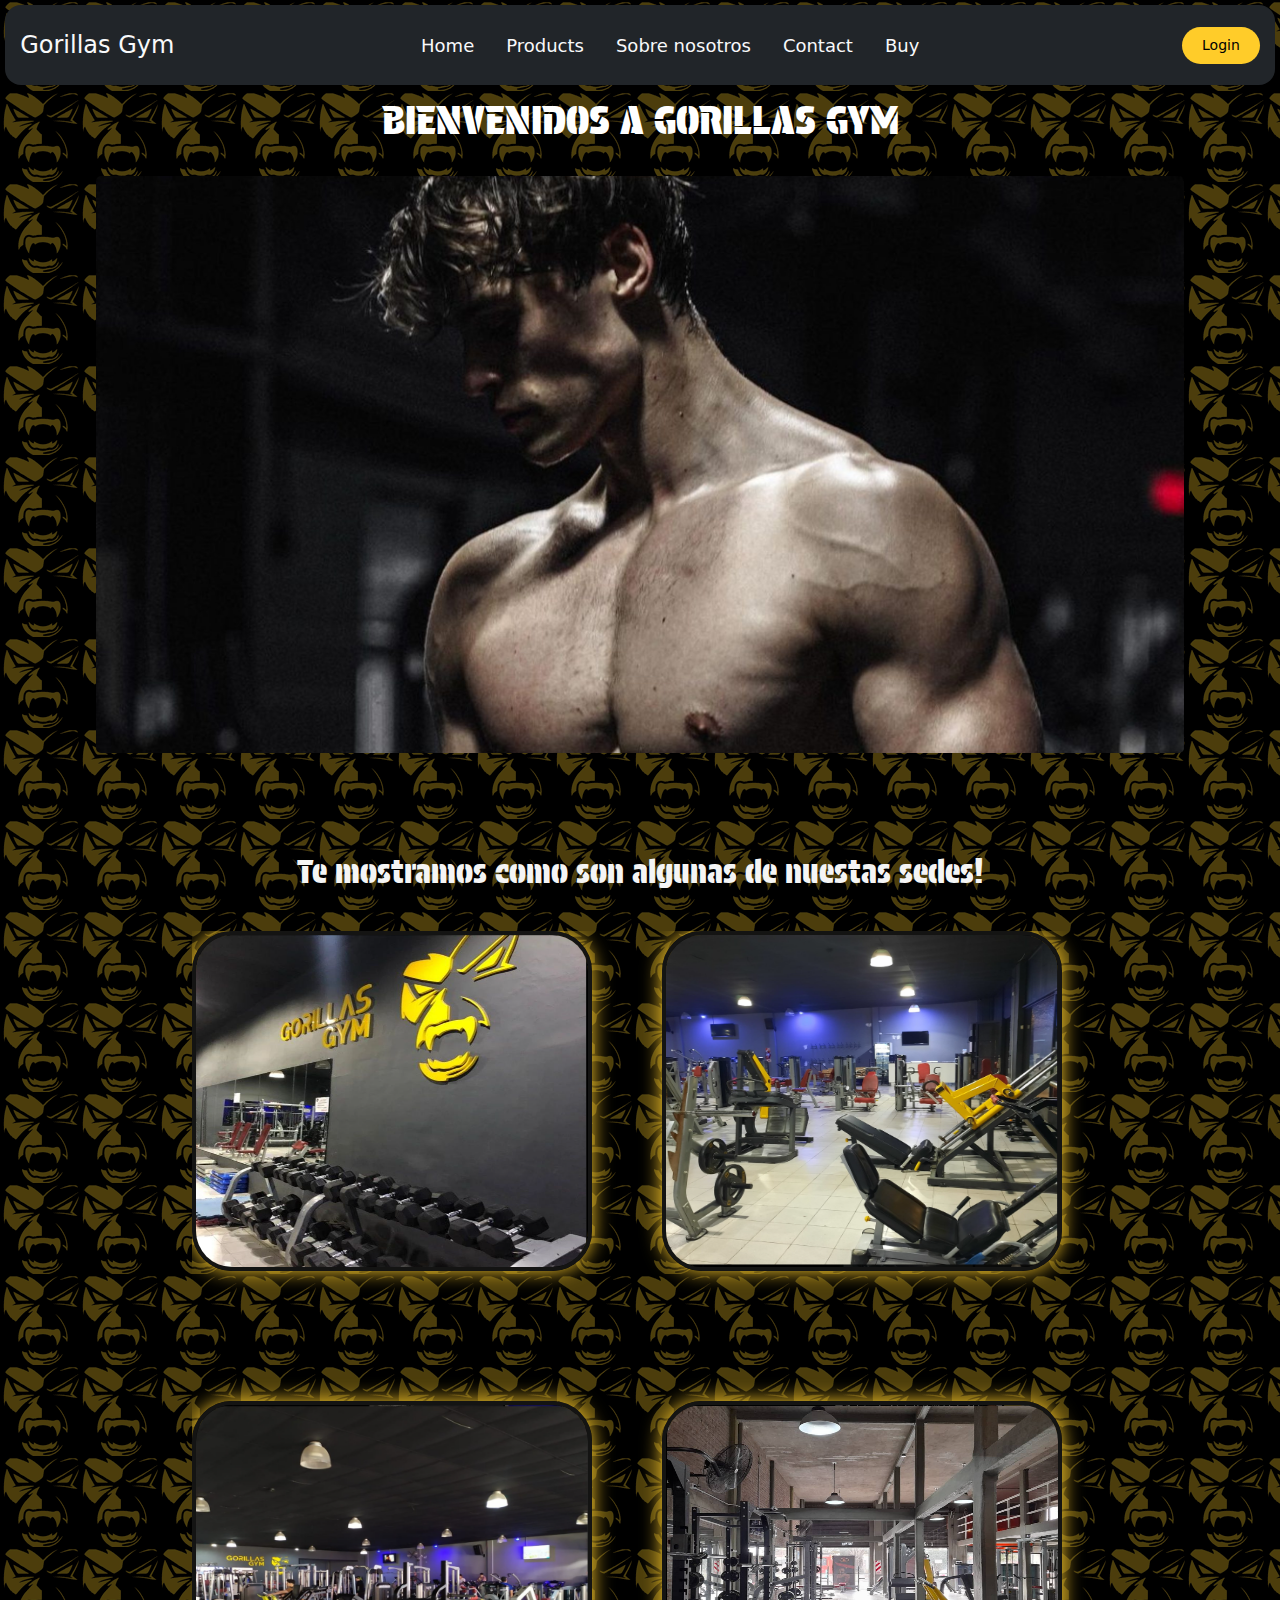
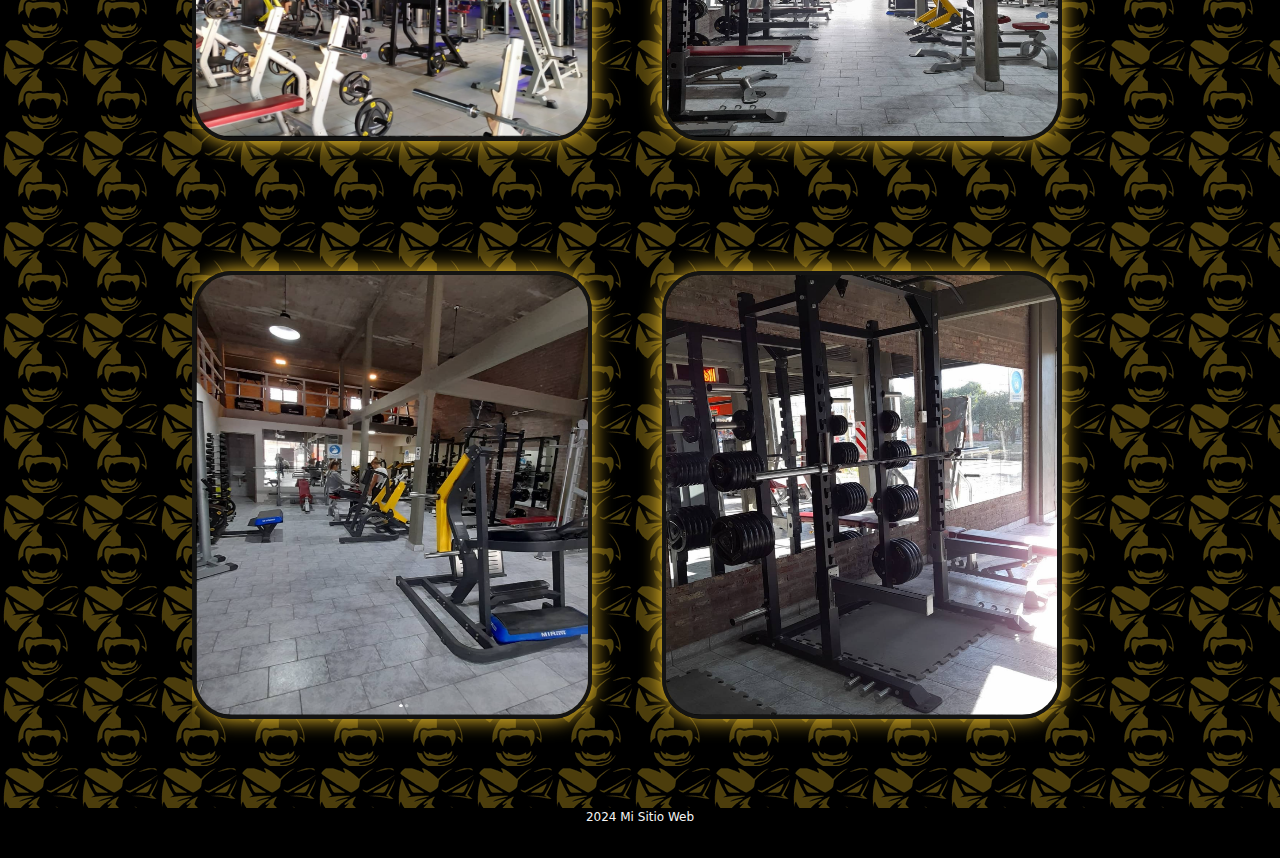
<file: index.html>
<!DOCTYPE html>
<html lang="es">

<head>
    <meta charset="UTF-8">
    <meta name="viewport" content="width=device-width, initial-scale=1.0">
    <!-- METAETIQUETAS -->
    <meta name="description"
        content="Descubre nuestro gimnasio con entrenamientos personalizados, clases grupales, y planes de nutrición. Logra tus objetivos de fitness con nosotros. ¡Inscríbete hoy!">
    <!-- KEYWORDS -->
    <meta name="keywords"
        content="gimnasio, fitness, entrenamiento personalizado, , clases grupales, musculación, nutrición, entrenamiento funcional, cardio, pesas, salud, bienestar, perder peso, ganar músculo, crossfit, pilates, spinning">

    <title>Gorillas Gym</title>

    <!-- Link de Boostrap CSS -->
    <link href="https://cdn.jsdelivr.net/npm/bootstrap@5.3.3/dist/css/bootstrap.min.css" rel="stylesheet"
        integrity="sha384-QWTKZyjpPEjISv5WaRU9OFeRpok6YctnYmDr5pNlyT2bRjXh0JMhjY6hW+ALEwIH" crossorigin="anonymous">
    <!-- LINK de fuentes -->
    <link rel="preconnect" href="https://fonts.googleapis.com">
    <link rel="preconnect" href="https://fonts.gstatic.com" crossorigin>
    <link href="https://fonts.googleapis.com/css2?family=Ultra&display=swap" rel="stylesheet">
    <link rel="preconnect" href="https://fonts.googleapis.com">
    <link rel="preconnect" href="https://fonts.gstatic.com" crossorigin>
    <link href="https://fonts.googleapis.com/css2?family=Protest+Guerrilla&display=swap" rel="stylesheet">
    <!-- Link de mi CSS -->
    <link rel="stylesheet" href="./css/styles.css">

</head>

<body>
    <header>

        <!-- NavBar -->
        <nav class="navbar navbar-expand-lg bg-dark  fixed-top">
            <div class="container-fluid">
                <a class="navbar-brand text-light me-auto " href="./index.html"> Gorillas Gym </a>


                <div class="offcanvas offcanvas-end text-bg-dark" tabindex="-1" id="offcanvasDarkNavbar"
                    aria-labelledby="offcanvasDarkNavbarLabel">
                    <div class="offcanvas-header">
                        <h5 class="offcanvas-title" id="offcanvasDarkNavbarLabel">Gorillas Gym</h5>
                        <button type="button" class="btn-close btn-close-white" data-bs-dismiss="offcanvas"
                            aria-label="Close"></button>
                    </div>
                    <div class="offcanvas-body">
                        <ul class="navbar-nav justify-content-center flex-grow-1 pe-3">
                            <li class="nav-item">
                                <a class="nav-link mx-lg-2 active text-light" aria-current="page" href="#">Home</a>
                            </li>
                            <li class="nav-item">
                                <a class="nav-link mx-lg-2 text-light" href="./pages/products.html">Products</a>
                            </li>
                            <li class="nav-item">
                                <a class="nav-link mx-lg-2 text-light" href="./pages/sn.html">Sobre nosotros</a>
                            </li>
                            <li class="nav-item">
                                <a class="nav-link mx-lg-2 text-light" href="./pages/contact.html">Contact</a>
                            </li>
                            <li class="nav-item">
                                <a class="nav-link mx-lg-2 text-light" href="./pages/buy.html">Buy</a>
                            </li>
                        </ul>


                    </div>
                </div>
                <a href="#" class="login-button">Login</a>
                <button class="navbar-toggler" type="button" data-bs-toggle="offcanvas"
                    data-bs-target="#offcanvasDarkNavbar" aria-controls="offcanvasDarkNavbar"
                    aria-label="Toggle navigation">
                    <span class="navbar-toggler-icon"></span>
                </button>
            </div>
        </nav>
    </header>

    <main>




        <div class="main-content">

            <H1 class="titulo-main">BIENVENIDOS A GORILLAS GYM</H1>

            <div class="wraper">
                <div class="imagen-principal">
                    <img src="./img/david-laid.jpg" alt="imagen principal con texto (convertite en lo que queres ser)">
                    <div class="contenido-img">
                        <h2>Convertite en lo que queres ser</h2>
                        <p>Gorillas gym</p>
                    </div>
                </div>

            </div>

            <h3 class="titulo-secundario">Te mostramos como son algunas de nuestas sedes!</h3>

            <div class="index-image">
                <img src="./img/Maquinas-1.png" alt="Imagen 1 de las sedes con nuestas maquinas">
                <img src="./img/Maquinas-2.png" alt="Imagen 2 de las sedes con nuestas maquinas">
                <img src="./img/Maquinas-3.png" alt="Imagen 3 de las sedes con nuestas maquinas">
                <img src="./img/Maquinas-4.png" alt="Imagen 4 de las sedes con nuestas maquinas">
                <img src="./img/Maquinas-5.png" alt="Imagen 5 de las sedes con nuestas maquinas">
                <img src="./img/Maquinas-6.png" alt="Imagen 6 de las sedes con nuestas maquinas">
            </div>



        </div>



        </div>
        </div>
        <footer class="footer">
            <p>2024 Mi Sitio Web</p>
        </footer>
    </main>




</body>
<!-- CDN de Boostrap -->
<script src="https://cdn.jsdelivr.net/npm/bootstrap@5.3.3/dist/js/bootstrap.bundle.min.js"
    integrity="sha384-YvpcrYf0tY3lHB60NNkmXc5s9fDVZLESaAA55NDzOxhy9GkcIdslK1eN7N6jIeHz"
    crossorigin="anonymous"></script>

</html>
</file>
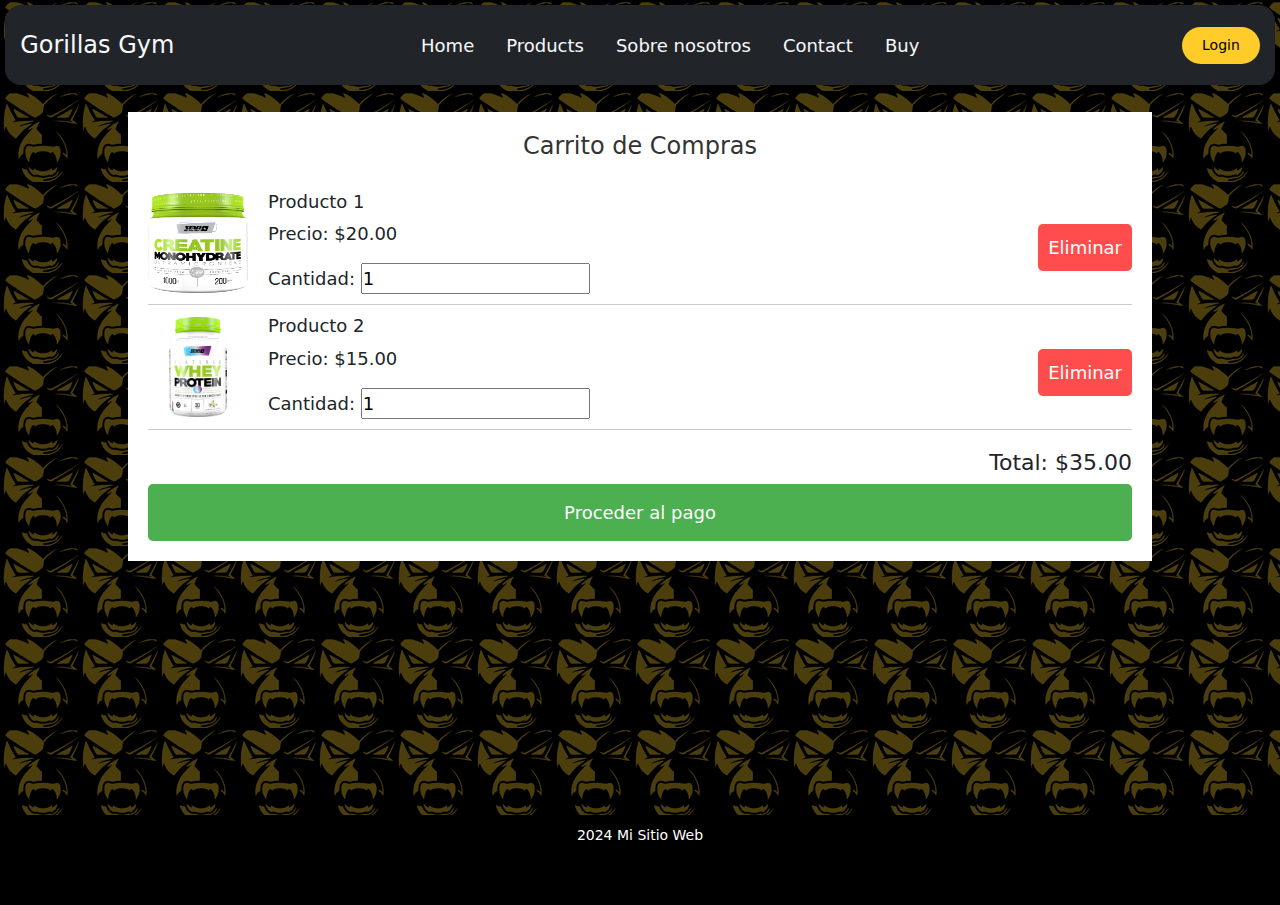
<file: pages/buy.html>
<!DOCTYPE html>
<html lang="es">

<head>
    <meta charset="UTF-8">
    <meta name="viewport" content="width=device-width, initial-scale=1.0">
    <title>Comprar-Gorillas</title>
    <meta name="description"
        content="Revisá y finalizá tu compra de suplementos y accesorios de entrenamiento en nuestro carrito de compras. ¡Envíos a todo el pais">

    <!-- Link de Boostrap CSS -->
    <link href="https://cdn.jsdelivr.net/npm/bootstrap@5.3.3/dist/css/bootstrap.min.css" rel="stylesheet"
        integrity="sha384-QWTKZyjpPEjISv5WaRU9OFeRpok6YctnYmDr5pNlyT2bRjXh0JMhjY6hW+ALEwIH" crossorigin="anonymous">
    <!-- Link de mi CSS -->
    <link rel="stylesheet" href="../css/styles.css">
</head>

<body>
    <header>

        <!-- NavBar -->
        <nav class="navbar navbar-expand-lg bg-dark  fixed-top">
            <div class="container-fluid">
                <a class="navbar-brand text-light me-auto " href="../index.html"> Gorillas Gym </a>

                <div class="offcanvas offcanvas-end text-bg-dark" tabindex="-1" id="offcanvasDarkNavbar"
                    aria-labelledby="offcanvasDarkNavbarLabel">
                    <div class="offcanvas-header">
                        <h5 class="offcanvas-title" id="offcanvasDarkNavbarLabel">Gorillas Gym</h5>
                        <button type="button" class="btn-close btn-close-white" data-bs-dismiss="offcanvas"
                            aria-label="Close"></button>
                    </div>
                    <div class="offcanvas-body">
                        <ul class="navbar-nav justify-content-center flex-grow-1 pe-3">
                            <li class="nav-item">
                                <a class="nav-link mx-lg-2 active text-light" aria-current="page"
                                    href="../index.html">Home</a>
                            </li>
                            <li class="nav-item">
                                <a class="nav-link mx-lg-2 text-light" href="./products.html">Products</a>
                            </li>
                            <li class="nav-item">
                                <a class="nav-link mx-lg-2 text-light" href="./sn.html">Sobre nosotros</a>
                            </li>
                            <li class="nav-item">
                                <a class="nav-link mx-lg-2 text-light" href="./contact.html">Contact</a>
                            </li>
                            <li class="nav-item">
                                <a class="nav-link mx-lg-2 text-light" href="./buy.html">Buy</a>
                            </li>
                        </ul>


                    </div>
                </div>
                <a href="#" class="login-button">Login</a>
                <button class="navbar-toggler" type="button" data-bs-toggle="offcanvas"
                    data-bs-target="#offcanvasDarkNavbar" aria-controls="offcanvasDarkNavbar"
                    aria-label="Toggle navigation">
                    <span class="navbar-toggler-icon"></span>
                </button>
            </div>
        </nav>
    </header>

    <main>

        <div class="cart-container">
            <h1>Carrito de Compras</h1>
            <div class="cart-items">
                <div class="cart-item">
                    <img src="../img/creatine.png" alt="Producto 1">
                    <div class="item-details">
                        <h2>Producto 1</h2>
                        <p>Precio: $20.00</p>
                        <label for="cantidad">Cantidad: </label>
                        <input type="number" id="cantidad1" value="1" min="1">
                    </div>
                    <button class="remove-btn">Eliminar</button>
                </div>
                <div class="cart-item">
                    <img src="../img/protein.png" alt="Producto 2">
                    <div class="item-details">
                        <h2>Producto 2</h2>
                        <p>Precio: $15.00</p>
                        <label for="cantidad">Cantidad: </label>
                        <input type="number" id="cantidad2" value="1" min="1">
                    </div>
                    <button class="remove-btn">Eliminar</button>
                </div>
            </div>

            <div class="cart-total">
                <h3>Total: $35.00</h3>
                <button class="checkout-btn">Proceder al pago</button>
            </div>
        </div>

    </main>
 
<!-- CDN de Boostrap -->
<script src="https://cdn.jsdelivr.net/npm/bootstrap@5.3.3/dist/js/bootstrap.bundle.min.js"
    integrity="sha384-YvpcrYf0tY3lHB60NNkmXc5s9fDVZLESaAA55NDzOxhy9GkcIdslK1eN7N6jIeHz"
    crossorigin="anonymous"></script>
    
   <footer class="footer-buy">
        <p>2024 Mi Sitio Web</p>
    </footer>
</body>


</html>
</file>
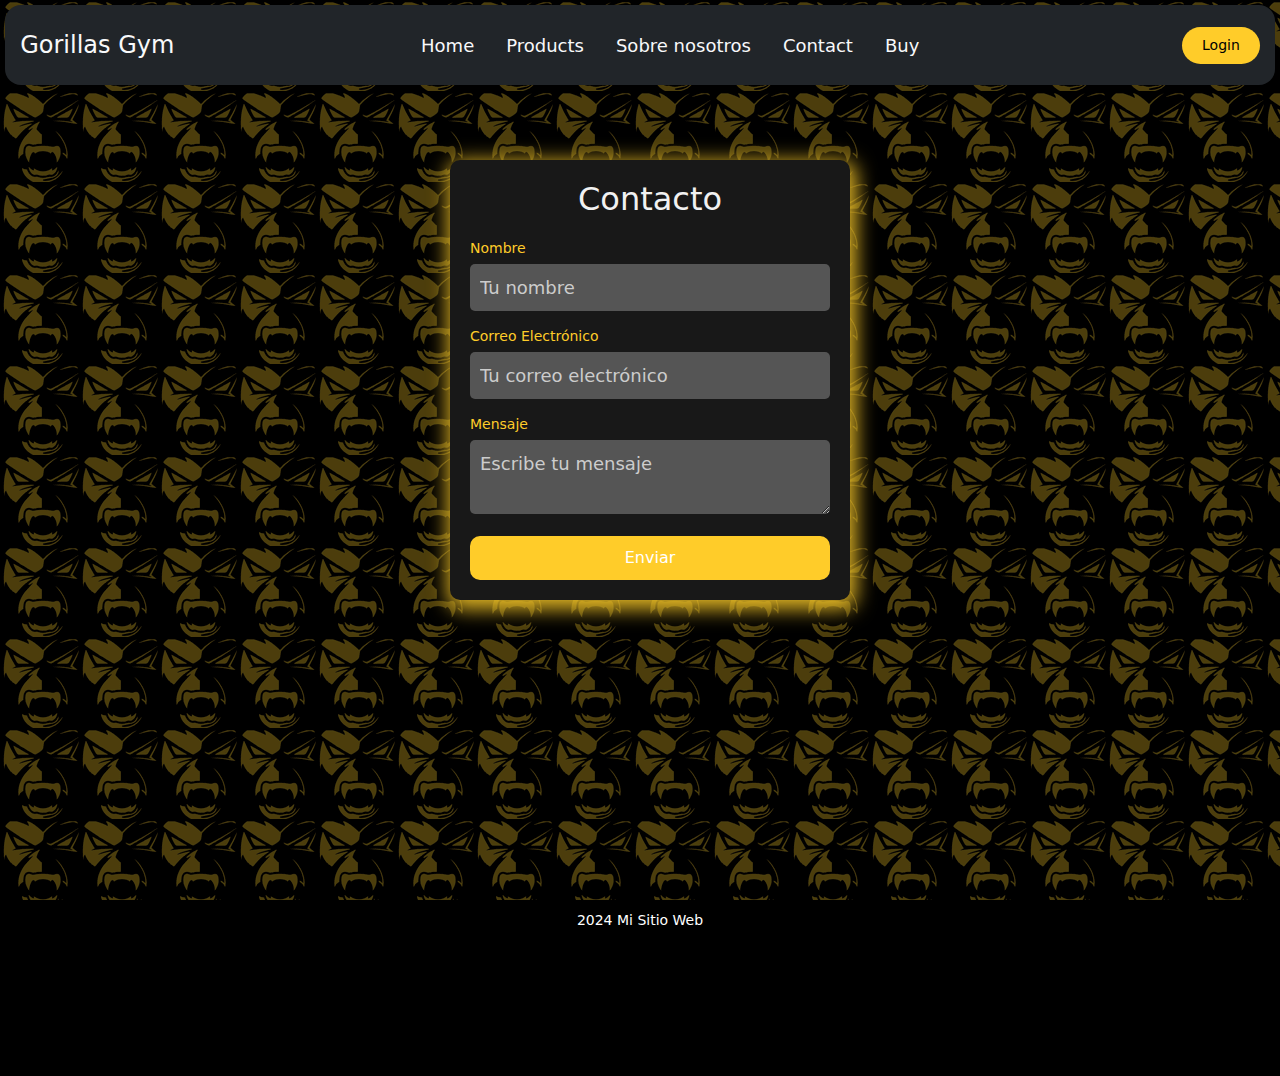
<file: pages/contact.html>
<!DOCTYPE html>
<html lang="es">

<head>
    <meta charset="UTF-8">
    <meta name="viewport" content="width=device-width, initial-scale=1.0">
    <meta name="description"
        content="Tenés alguna duda o consulta? Contactanos y te ayudamos a resolver todas tus inquietudes sobre productos y entrenamientos">
    <title>Contacto-Gorillas</title>
    <!-- Link de Boostrap CSS -->
    <link href="https://cdn.jsdelivr.net/npm/bootstrap@5.3.3/dist/css/bootstrap.min.css" rel="stylesheet"
        integrity="sha384-QWTKZyjpPEjISv5WaRU9OFeRpok6YctnYmDr5pNlyT2bRjXh0JMhjY6hW+ALEwIH" crossorigin="anonymous">
    <!-- Link de mi CSS -->
    <link rel="stylesheet" href="../css/styles.css">
</head>

<body>
    <header>




        <!-- NavBar -->
        <nav class="navbar navbar-expand-lg bg-dark  fixed-top">
            <div class="container-fluid">
                <a class="navbar-brand text-light me-auto " href="../index.html"> Gorillas Gym </a>

                <div class="offcanvas offcanvas-end text-bg-dark" tabindex="-1" id="offcanvasDarkNavbar"
                    aria-labelledby="offcanvasDarkNavbarLabel">
                    <div class="offcanvas-header">
                        <h5 class="offcanvas-title" id="offcanvasDarkNavbarLabel">Gorillas Gym</h5>
                        <button type="button" class="btn-close btn-close-white" data-bs-dismiss="offcanvas"
                            aria-label="Close"></button>
                    </div>
                    <div class="offcanvas-body">
                        <ul class="navbar-nav justify-content-center flex-grow-1 pe-3">
                            <li class="nav-item">
                                <a class="nav-link mx-lg-2 active text-light" aria-current="page"
                                    href="../index.html">Home</a>
                            </li>
                            <li class="nav-item">
                                <a class="nav-link mx-lg-2 text-light" href="./products.html">Products</a>
                            </li>
                            <li class="nav-item">
                                <a class="nav-link mx-lg-2 text-light" href="./sn.html">Sobre nosotros</a>
                            </li>
                            <li class="nav-item">
                                <a class="nav-link mx-lg-2 text-light" href="./contact.html">Contact</a>
                            </li>
                            <li class="nav-item">
                                <a class="nav-link mx-lg-2 text-light" href="./buy.html">Buy</a>
                            </li>
                        </ul>
                    </div>
                </div>
                <a href="#" class="login-button">Login</a>
                <button class="navbar-toggler" type="button" data-bs-toggle="offcanvas"
                    data-bs-target="#offcanvasDarkNavbar" aria-controls="offcanvasDarkNavbar"
                    aria-label="Toggle navigation">
                    <span class="navbar-toggler-icon"></span>
                </button>
            </div>
        </nav>
    </header>

    <main>

        <div class="contact-form">
            <h2>Contacto</h2>
            <form action="#" method="post">
                <label for="name">Nombre</label>
                <input type="text" id="name" name="name" placeholder="Tu nombre" required>

                <label for="email">Correo Electrónico</label>
                <input type="email" id="email" name="email" placeholder="Tu correo electrónico" required>

                <label for="message">Mensaje</label>
                <textarea id="message" name="message" placeholder="Escribe tu mensaje" required></textarea>

                <button type="submit">Enviar</button>
            </form>
        </div>


    </main>

    <footer class="footer-contact">
        <p>2024 Mi Sitio Web</p>
    </footer>

</body>
<!-- CDN de Boostrap -->
<script src="https://cdn.jsdelivr.net/npm/bootstrap@5.3.3/dist/js/bootstrap.bundle.min.js"
    integrity="sha384-YvpcrYf0tY3lHB60NNkmXc5s9fDVZLESaAA55NDzOxhy9GkcIdslK1eN7N6jIeHz"
    crossorigin="anonymous"></script>

</html>
</file>
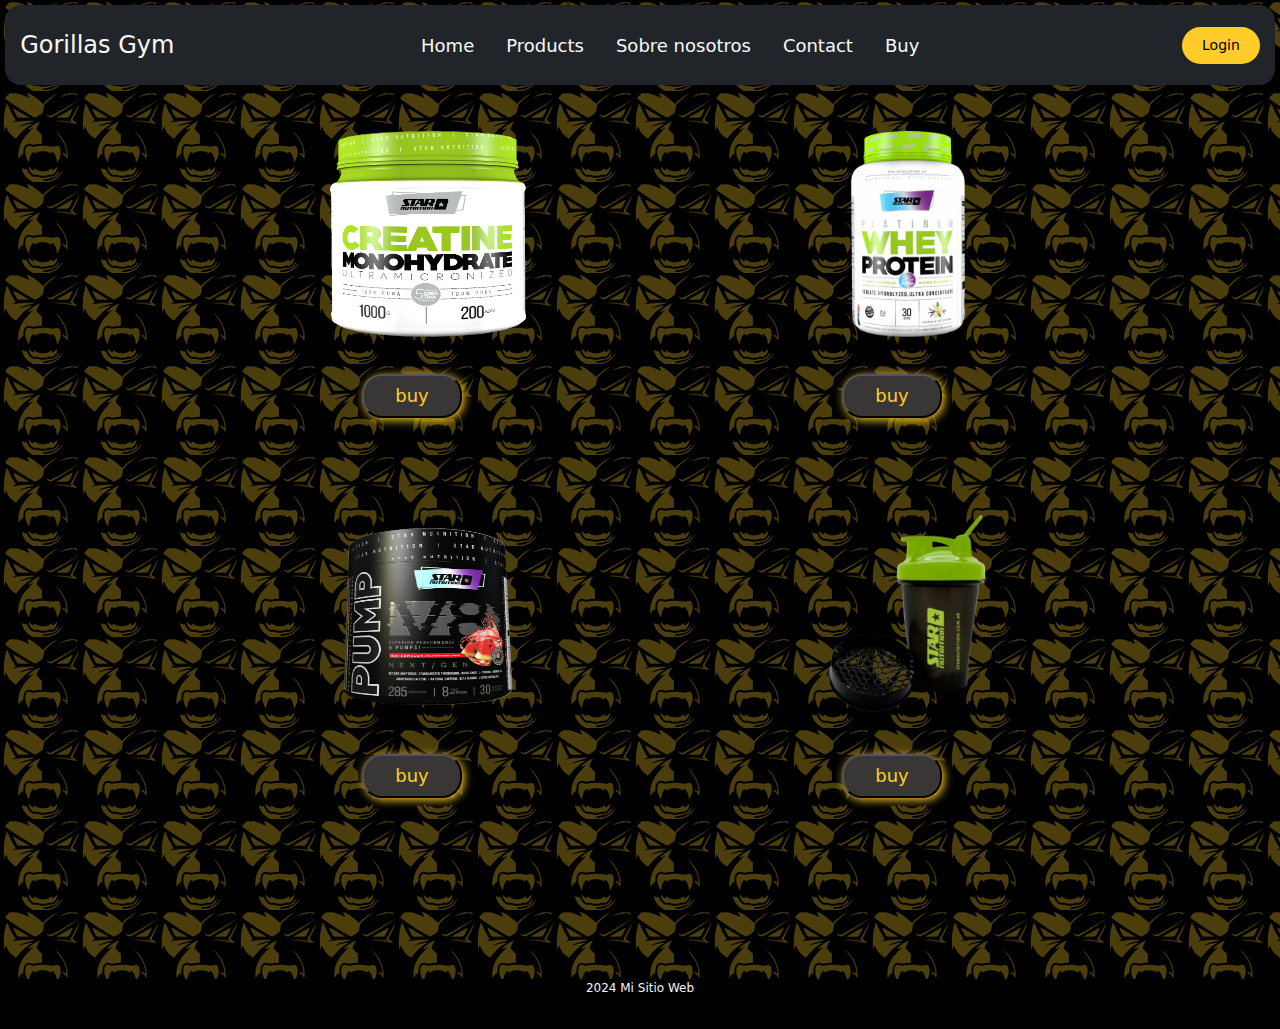
<file: pages/products.html>
<!DOCTYPE html>
<html lang="es">

<head>
    <meta charset="UTF-8">
    <meta name="viewport" content="width=device-width, initial-scale=1.0">
    <meta name="description"
        content="Descubrí nuestra línea de suplementos deportivos: creatina, proteínas, preentrenos y accesorios como shakers. Todo lo que necesitás para potenciar tus entrenamientos y mejorar tu rendimiento. Comprá desde Monte Grande o Ezeiza y recibí en Buenos Aires">
    <title>Productos-Gorillas</title>
    <!-- Link de Boostrap CSS -->
    <link href="https://cdn.jsdelivr.net/npm/bootstrap@5.3.3/dist/css/bootstrap.min.css" rel="stylesheet"
        integrity="sha384-QWTKZyjpPEjISv5WaRU9OFeRpok6YctnYmDr5pNlyT2bRjXh0JMhjY6hW+ALEwIH" crossorigin="anonymous">
    <!-- Link de mi CSS -->
    <link rel="stylesheet" href="../css/styles.css">
</head>

<body>
    <header>

        <!-- NavBar -->
        <nav class="navbar navbar-expand-lg bg-dark  fixed-top">
            <div class="container-fluid">
                <a class="navbar-brand text-light me-auto " href="../index.html"> Gorillas Gym </a>

                <div class="offcanvas offcanvas-end text-bg-dark" tabindex="-1" id="offcanvasDarkNavbar"
                    aria-labelledby="offcanvasDarkNavbarLabel">
                    <div class="offcanvas-header">
                        <h5 class="offcanvas-title" id="offcanvasDarkNavbarLabel">Gorillas Gym</h5>
                        <button type="button" class="btn-close btn-close-white" data-bs-dismiss="offcanvas"
                            aria-label="Close"></button>
                    </div>
                    <div class="offcanvas-body">
                        <ul class="navbar-nav justify-content-center flex-grow-1 pe-3">
                            <li class="nav-item">
                                <a class="nav-link mx-lg-2 active text-light" aria-current="page"
                                    href="../index.html">Home</a>
                            </li>
                            <li class="nav-item">
                                <a class="nav-link mx-lg-2 text-light" href="./products.html">Products</a>
                            </li>
                            <li class="nav-item">
                                <a class="nav-link mx-lg-2 text-light" href="./sn.html">Sobre nosotros</a>
                            </li>
                            <li class="nav-item">
                                <a class="nav-link mx-lg-2 text-light" href="./contact.html">Contact</a>
                            </li>
                            <li class="nav-item">
                                <a class="nav-link mx-lg-2 text-light" href="./buy.html">Buy</a>
                            </li>
                        </ul>

                    </div>
                </div>
                <a href="#" class="login-button">Login</a>
                <button class="navbar-toggler" type="button" data-bs-toggle="offcanvas"
                    data-bs-target="#offcanvasDarkNavbar" aria-controls="offcanvasDarkNavbar"
                    aria-label="Toggle navigation">
                    <span class="navbar-toggler-icon"></span>
                </button>
            </div>
        </nav>
    </header>

    <main>



        <section class="Products" id="Products">

            <h1 class="heading"> Ultimos <span>productos</span></h1>

            <div class="box-container">

                <div class="box">
                    <div><img class="creatine" src="../img/creatine.png" alt="imagen creatina">
                        <section> <button>buy</button> </section>
                    </div>
                    <div> <img class="protein" src="../img/protein.png" alt="imagen proteina">
                        <section> <button>buy</button> </section>
                    </div>
                    <div> <img class="pre-work" src="../img/pre-work.png" alt="imagen preentreno">
                        <section> <button>buy</button> </section>
                    </div>
                    <div> <img class="shaker" src="../img/shaker.png" alt="imagen shaker">
                        <section> <button>buy</button> </section>
                    </div>


                </div>



            </div>


        </section>

        <footer class="footer">
            <p> 2024 Mi Sitio Web</p>
        </footer>


    </main>



    <!-- CDN de Boostrap -->
    <script src="https://cdn.jsdelivr.net/npm/bootstrap@5.3.3/dist/js/bootstrap.bundle.min.js"
        integrity="sha384-YvpcrYf0tY3lHB60NNkmXc5s9fDVZLESaAA55NDzOxhy9GkcIdslK1eN7N6jIeHz"
        crossorigin="anonymous"></script>
</body>


</html>
</file>
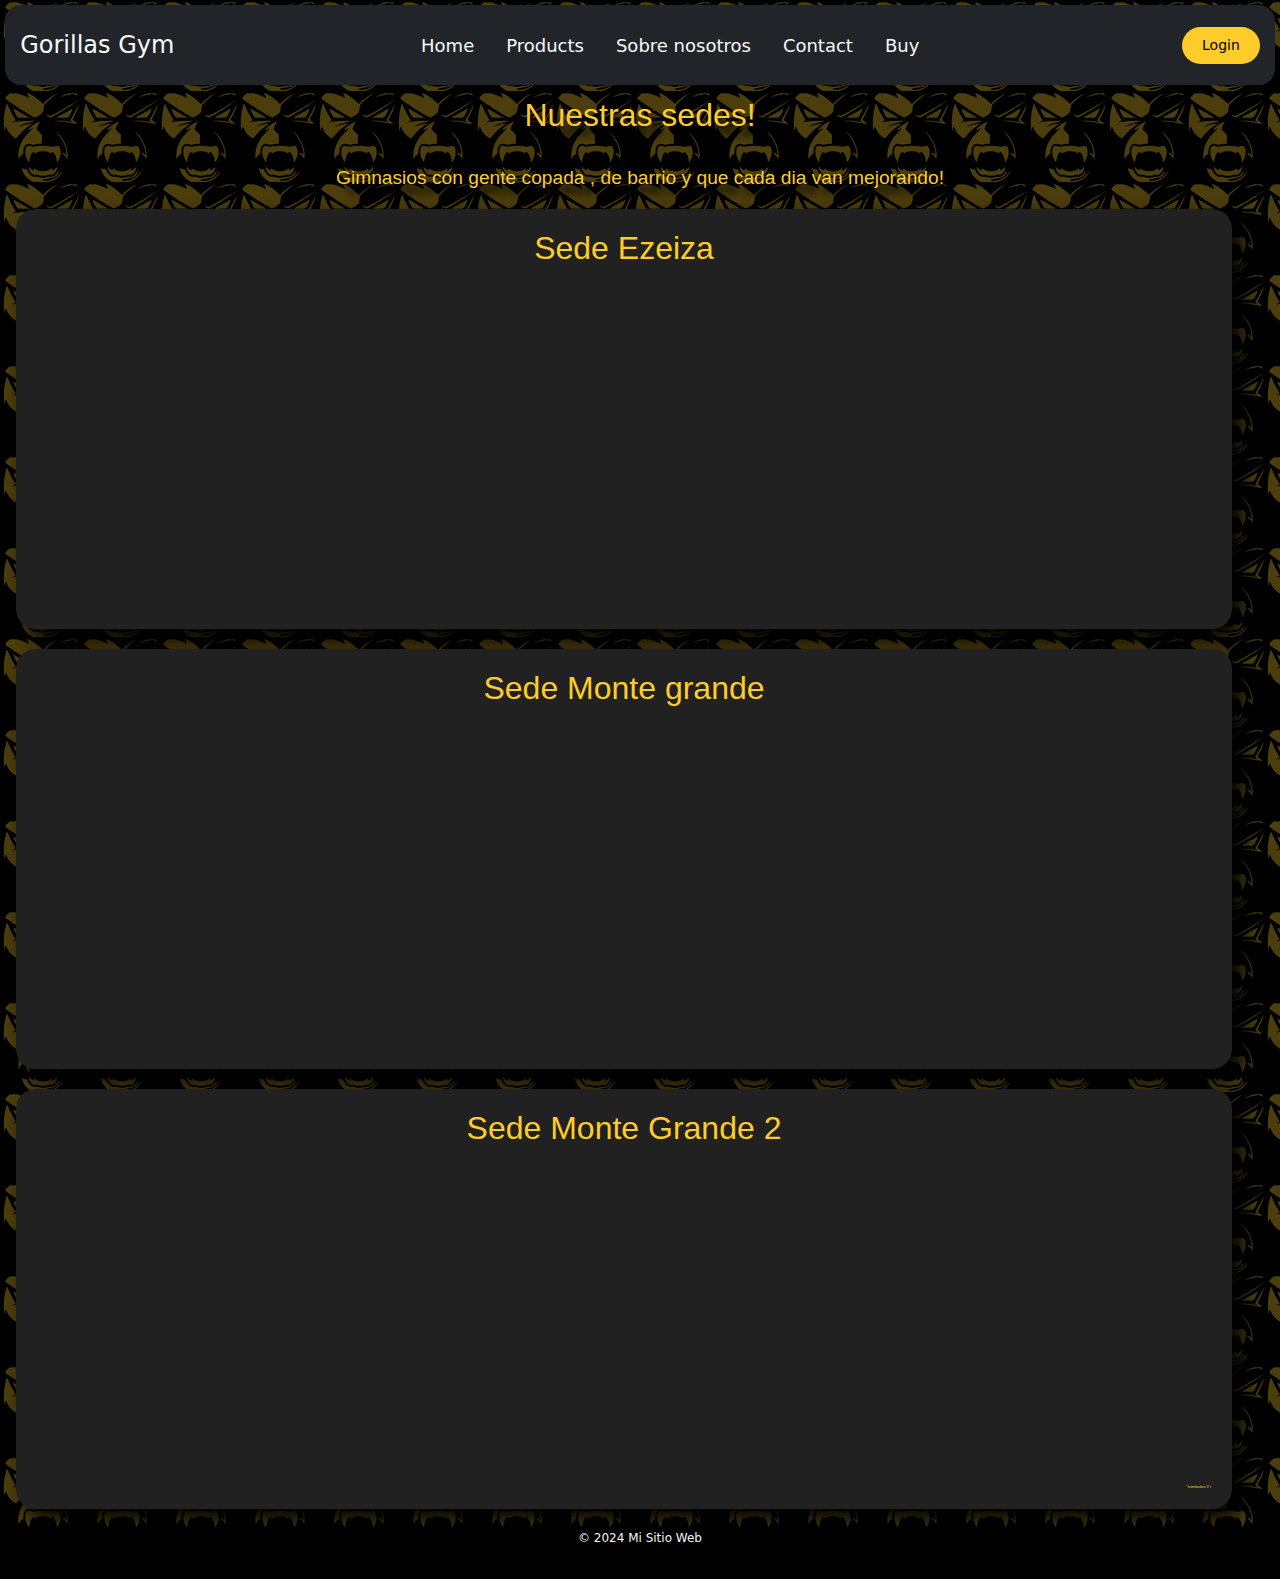
<file: pages/sn.html>
<!DOCTYPE html>
<html lang="es">

<head>
    <meta charset="UTF-8">
    <meta name="viewport" content="width=device-width, initial-scale=1.0">
    <meta name="description"
        content="Nos encontramos en Monte Grande y Ezeiza, Buenos Aires. Tu destino para entrenar, cuidar tu cuerpo y comprar los mejores suplementos deportivos">
    <title>Sobre Nosotros -Gorillas</title>

    <!-- Link de Boostrap CSS -->
    <link href="https://cdn.jsdelivr.net/npm/bootstrap@5.3.3/dist/css/bootstrap.min.css" rel="stylesheet"
        integrity="sha384-QWTKZyjpPEjISv5WaRU9OFeRpok6YctnYmDr5pNlyT2bRjXh0JMhjY6hW+ALEwIH" crossorigin="anonymous">
    <!-- Link de mi CSS -->
    <link rel="stylesheet" href="../css/styles.css">
</head>

<body>
    <header>




        <!-- NavBar -->
        <nav class="navbar navbar-expand-lg bg-dark  fixed-top">
            <div class="container-fluid">
                <a class="navbar-brand text-light me-auto " href="../index.html"> Gorillas Gym </a>

                <div class="offcanvas offcanvas-end text-bg-dark" tabindex="-1" id="offcanvasDarkNavbar"
                    aria-labelledby="offcanvasDarkNavbarLabel">
                    <div class="offcanvas-header">
                        <h5 class="offcanvas-title" id="offcanvasDarkNavbarLabel">Gorillas Gym</h5>
                        <button type="button" class="btn-close btn-close-white" data-bs-dismiss="offcanvas"
                            aria-label="Close"></button>
                    </div>
                    <div class="offcanvas-body">
                        <ul class="navbar-nav justify-content-center flex-grow-1 pe-3">
                            <li class="nav-item">
                                <a class="nav-link mx-lg-2 active text-light" aria-current="page"
                                    href="../index.html">Home</a>
                            </li>
                            <li class="nav-item">
                                <a class="nav-link mx-lg-2 text-light" href="./products.html">Products</a>
                            </li>
                            <li class="nav-item">
                                <a class="nav-link mx-lg-2 text-light" href="./sn.html">Sobre nosotros</a>
                            </li>
                            <li class="nav-item">
                                <a class="nav-link mx-lg-2 text-light" href="./contact.html">Contact</a>
                            </li>
                            <li class="nav-item">
                                <a class="nav-link mx-lg-2 text-light" href="./buy.html">Buy</a>
                            </li>
                        </ul>


                    </div>
                </div>
                <a href="#" class="login-button">Login</a>
                <button class="navbar-toggler" type="button" data-bs-toggle="offcanvas"
                    data-bs-target="#offcanvasDarkNavbar" aria-controls="offcanvasDarkNavbar"
                    aria-label="Toggle navigation">
                    <span class="navbar-toggler-icon"></span>
                </button>
            </div>
        </nav>
    </header>

    <main>

        <h1 class="encontrar">
            Nuestras sedes!
        </h1>
        <h3 class="encontrar-2">
            Gimnasios con gente copada , de barrio y que cada dia van mejorando!
        </h3>
        <div class="caja-sn">

        </div>

        <div class="Au">

            <h2>
                Sede Ezeiza
            </h2>

            <iframe class="mapa"
                src="https://www.google.com/maps/embed?pb=!1m18!1m12!1m3!1d3274.0219546587755!2d-58.52589628821336!3d-34.85567567073588!2m3!1f0!2f0!3f0!3m2!1i1024!2i768!4f13.1!3m3!1m2!1s0x95bcd0cce4ef38b1%3A0x2867c17ecdf41295!2sDiego%20Laure%20150%2C%20B1804%20Ezeiza%2C%20Provincia%20de%20Buenos%20Aires!5e0!3m2!1ses!2sar!4v1728336536165!5m2!1ses!2sar"
                width="600" height="450" style="border:0;" allowfullscreen="" loading="lazy"
                referrerpolicy="no-referrer-when-downgrade"></iframe>

        </div>
        <div class="Au">
            <h2>
                Sede Monte grande
            </h2>
            <iframe class="mapa"
                src="https://www.google.com/maps/embed?pb=!1m18!1m12!1m3!1d204.71880415624526!2d-58.464268043974236!3d-34.81849737974671!2m3!1f0!2f0!3f0!3m2!1i1024!2i768!4f13.1!3m3!1m2!1s0x95bcd1603a264829%3A0x369a0acf3f70d7d9!2sBlvd.%20Buenos%20Aires%2019%2C%20B1842CDA%20Monte%20Grande%2C%20Provincia%20de%20Buenos%20Aires!5e0!3m2!1ses!2sar!4v1723770748433!5m2!1ses!2sar"
                width="600" height="450" style="border:0;" allowfullscreen="" loading="lazy"
                referrerpolicy="no-referrer-when-downgrade"></iframe>
        </div>


        <div class="Au">

            <h2>Sede Monte Grande 2</h2>
            <iframe class="mapa"
                src="https://www.google.com/maps/embed?pb=!1m18!1m12!1m3!1d3276.6928434714155!2d-58.488290688216374!3d-34.7885070671686!2m3!1f0!2f0!3f0!3m2!1i1024!2i768!4f13.1!3m3!1m2!1s0x95bcd19562eea505%3A0xdff1cab5ffba156a!2sAv.%20Luis%20Vernet%202826%2C%20B1842%20Monte%20Grande%2C%20Provincia%20de%20Buenos%20Aires!5e0!3m2!1ses!2sar!4v1728335758259!5m2!1ses!2sar"
                width="600" height="450" style="border:0;" allowfullscreen="" loading="lazy"
                referrerpolicy="no-referrer-when-downgrade"></iframe>" frameborder="0"></iframe>
        </div>







        <footer class="footer">
            <p>&copy; 2024 Mi Sitio Web</p>
        </footer>
    </main>


</body>
<!-- CDN de Boostrap -->
<script src="https://cdn.jsdelivr.net/npm/bootstrap@5.3.3/dist/js/bootstrap.bundle.min.js"
    integrity="sha384-YvpcrYf0tY3lHB60NNkmXc5s9fDVZLESaAA55NDzOxhy9GkcIdslK1eN7N6jIeHz"
    crossorigin="anonymous"></script>

</html>
</file>
<file: css/styles.css>
@charset "UTF-8";

.contact-form {
  background-color: #181818;
  padding: 20px;
  border-radius: 10px;
  box-shadow: 0 0 10px rgba(0, 0, 0, 0.5);
  width: 90%;
  max-width: 400px;
  position: absolute;
  margin-left: 10%;
  margin-top: 120px;
  box-shadow: #FFCC29 2px 5px 20px 4px;
}

.contact-form h2 {
  text-align: center;
  margin-bottom: 20px;
  color: #f1f1f1;
}

.contact-form label {
  font-size: 14px;
  margin-bottom: 5px;
  display: block;
  color: #FFCC29;
}

.contact-form input,
.contact-form textarea {
  width: 100%;
  padding: 10px;
  margin-bottom: 15px;
  border: none;
  border-radius: 5px;
  background-color: #555555;
  color: #ffffff;
}

.contact-form input::placeholder,
.contact-form textarea::placeholder {
  color: #cccccc;
}

.contact-form button {
  width: 100%;
  padding: 10px;
  border: none;
  border-radius: 10px;
  background-color: #FFCC29;
  /* Botón azul */
  color: white;
  font-size: 16px;
  cursor: pointer;
}

.contact-form button:hover {
  background-color: rgba(193, 156, 33, 0.8862745098);
  transition: 0.8s;
}



.footer-contact {
  height: 6rem;
  position: relative;
  top: 90vh;
  padding: 10px;
  background-color: #000000;
  color: white;
  width: 100vw;
  text-align: center;
  font-size: 14px;
  bottom: auto;
}


.footer-buy {
  height: 9vh;
  position: relative;
  top: 875px;
  padding: 10px;
  background-color: #000000;
  color: white;
  width: 100vw;
  text-align: center;
  font-size: 14px;
  bottom: 0;

}

@media (min-width: 768px) {
  .contact-form {
    background-color: #181818;
    padding: 20px;
    border-radius: 10px;
    box-shadow: 0 0 10px rgba(0, 0, 0, 0.5);
    
    max-width: 400px;
    position: absolute;
    margin-left: 18rem;
    margin-top: 20rem;
    
    
    
    box-shadow: rgba(247, 223, 142, 0.9921568627) 2px 5px 20px 4px;
  }

  .contact-form h2 {
    text-align: center;
    margin-bottom: 20px;
    color: #f1f1f1;
  }

  .contact-form label {
    font-size: 14px;
    margin-bottom: 5px;
    display: block;
    color: #FFCC29;
  }

  .contact-form input,
  .contact-form textarea {
    width: 100%;
    padding: 10px;
    margin-bottom: 15px;
    border: none;
    border-radius: 5px;
    background-color: #555555;
    color: #ffffff;
  }

  .contact-form input::placeholder,
  .contact-form textarea::placeholder {
    color: #cccccc;
  }

  .contact-form button {
    width: 100%;
    padding: 10px;
    border: none;
    border-radius: 10px;
    background-color: #FFCC29;
    color: white;
    font-size: 16px;
    cursor: pointer;
  }

  .contact-form button:hover {
    background-color: rgba(193, 156, 33, 0.8862745098);
    transition: 0.8s;
  }


  .footer-contact {
    top: 100vh;
    position: relative;
    padding: 10px;
    background-color: #000000;
    color: white;
    width: 100vw;
    text-align: center;
    font-size: 14px;
    bottom: auto;
  }

}

@media (min-width: 1024px) {

  /* contact section starts */
  .contact-form {
    background-color: #181818;
    padding: 20px;
    border-radius: 10px;
    box-shadow: 0 0 10px rgba(0, 0, 0, 0.5);
    width: 100%;
    max-width: 400px;
    position: relative;
    margin-left: 450px;
    margin-top: 10rem;
    margin-bottom: 200px;
    
    
    box-shadow: rgba(255, 205, 41, 0.8862745098) 2px 5px 20px 4px;
  }

  .contact-form h2 {
    text-align: center;
    margin-bottom: 20px;
    color: #f1f1f1;
  }

  .contact-form label {
    font-size: 14px;
    margin-bottom: 5px;
    display: block;
    color: #FFCC29;
  }

  .contact-form input,
  .contact-form textarea {
    width: 100%;
    padding: 10px;
    margin-bottom: 15px;
    border: none;
    border-radius: 5px;
    background-color: #555555;
    color: #ffffff;
  }

  .contact-form input::placeholder,
  .contact-form textarea::placeholder {
    color: #cccccc;
  }

  .contact-form input button,
  .contact-form textarea button {
    width: 100%;
    padding: 10px;
    border: none;
    border-radius: 10px;
    background-color: #FFCC29;
    /* Botón azul */
    color: white;
    font-size: 16px;
    cursor: pointer;
  }

  .contact-form input button:hover,
  .contact-form textarea button:hover {
    background-color: rgba(193, 156, 33, 0.8862745098);
    transition: 0.8s;
  }



  .footer-contact {
    
    top: 100vh;
    height: 11rem;
    position: absolute;
    padding: 10px;
    background-color: #000000;
    color: white;
    width: 100vw;
    text-align: center;
    font-size: 14px;
  }


}

.titulo-main {
  margin-top: 6rem;
  font-family: "Protest Guerrilla", sans-serif;
  font-weight: 400;
  font-style: normal;
  text-align: center;
  color: #ffffff;
  font-size: 25px;
}

.titulo-secundario {
  margin-top: 100px;
  margin-bottom: 40px;
  font-family: "Protest Guerrilla", sans-serif;
  font-weight: 400;
  font-style: normal;
  font-size: 1.2rem;
  text-align: center;
}

.index-image {
  margin-top: 80px;
  display: grid;
  gap: 12px;
  margin: 10px;
  margin-left: 4rem;
  align-content: center;
}

.index-image img {
  height: 85%;
  width: 95%;
  border: 4px solid black;
  border-radius: 40px;
  box-shadow: 0 0 20px #FFCC29;
}

.wrapper {
  width: 100%;
  display: flex;
  justify-content: center;
  align-items: center;
  margin-top: 40px;
  overflow: hidden;
}

.imagen-principal {
  width: 90%;
  position: relative;
  margin-left: 1.3rem;
  margin-top: 2rem;
}

.imagen-principal img {
  width: 100%;
  display: block;
  margin: auto;
  border-radius: 5px;
}

.contenido-img {
  width: 100%;
  height: 100%;
  position: absolute;
  top: 0;
  left: 0;
  background: rgba(0, 0, 0, 0.5);
  display: flex;
  justify-content: center;
  align-items: center;
  flex-direction: column;
  opacity: 0;
  transition: 0.4s;
}

.contenido-img:hover {
  opacity: 1;
  transition: 0.4s;
  box-shadow: 0 0 20px #FFCC29;
}

.contenido-img h2 {
  font-size: 20px;
  color: #ffffff;
  margin-bottom: 10px;
  font-family: "Protest Guerrilla", sans-serif;
}

.contenido-img p {
  font-size: 30px;
  color: #FFCC29;
  margin-bottom: 10px;
  font-family: "Protest Guerrilla", sans-serif;
}

.contenido-img>* {
  transform: translateY(5px);
  transition: 0.7s;
}

.contenido-img>*:hover {
  transform: translateY(0px);
}

@media (min-width: 768px) {

  /* index section starts */
  .titulo-main {
    margin-top: 6rem;
    font-family: "Protest Guerrilla", sans-serif;
    font-weight: 400;
    font-style: normal;
    text-align: center;
  }

  .titulo-secundario {
    margin-top: 100px;
    margin-bottom: 40px;
    font-family: "Protest Guerrilla", sans-serif;
    font-weight: 400;
    font-style: normal;
    font-size: 2rem;
    text-align: center;
  }

  .index-image {
    margin-top: 80px;
    display: grid;
    gap: 60px;
    margin: 10px;
    margin-left: 8rem;
    align-content: center;
    grid-template-columns: 300px 300px;
    grid-template-rows: 300px 300px;
    overflow: hidden;
  }

  .index-image img {
    height: 85%;
    width: 100%;
    border: 4px solid #141413;
    border-radius: 40px;
    box-shadow: 0 0 20px #FFCC29;
  }

  .wrapper {
    width: 100%;
    display: flex;
    justify-content: center;
    align-items: center;
    margin-top: 40px;
    overflow: hidden;
  }

  .imagen-principal {
    width: 90%;
    position: relative;
    margin-left: auto;
    margin-right: auto;
    margin-top: 2rem;
  }

  .imagen-principal img {
    width: 100%;
    display: block;
    margin: auto;
    border-radius: 5px;
  }

  .contenido-img {
    width: 100%;
    height: 100%;
    position: absolute;
    top: 0;
    left: 0;
    background: rgba(0, 0, 0, 0.5);
    display: flex;
    justify-content: center;
    align-items: center;
    flex-direction: column;
    opacity: 0;
    transition: 0.4s;
  }

  .contenido-img:hover {
    opacity: 1;
    transition: 0.4s;
    box-shadow: 0 0 20px #FFCC29;
  }

  .contenido-img h2 {
    font-size: 40px;
    color: #ffffff;
    margin-bottom: 10px;
    font-family: "Protest Guerrilla", sans-serif;
  }

  .contenido-img p {
    font-size: 30px;
    color: #FFCC29;
    margin-bottom: 10px;
  }

  .contenido-img>* {
    transform: translateY(25px);
    transition: 0.7s;
  }

  .contenido-img:hover>* {
    transform: translateY(0px);
  }
}

@media (min-width: 1024px) {
  body {
    font-size: 18px;
  }

  .titulo-main {
    margin-top: 6rem;
    font-family: "Protest Guerrilla", sans-serif;
    font-weight: 400;
    font-style: normal;
    text-align: center;
    color: #ffffff;
    font-size: 40px;
  }

  .index-image {
    width: 70%;
    margin-top: 80px;
    display: grid;
    gap: 70px;
    margin-top: 10px;
    margin-left: auto;
    margin-right: auto;
    align-content: center;
    grid-template-columns: 400px 400px;
    grid-template-rows: 400px 400px;
    overflow: hidden;
  }

  .index-image img {
    height: 85%;
    width: 100%;
    border: 4px solid #141413;
    border-radius: 40px;
    box-shadow: 0 0 20px #FFCC29;
  }

  .wrapper {
    width: 100%;
    display: flex;
    justify-content: center;
    align-items: center;
    margin-top: 40px;
    overflow: hidden;
  }

  .imagen-principal {
    width: 85%;
    position: relative;
    margin-left: auto;
    margin-right: auto;
    margin-top: 2rem;
  }

  .imagen-principal img {
    width: 100%;
    display: block;
    margin: auto;
    border-radius: 5px;
  }

  .imagen-principal .contenido-img {
    width: 100%;
    height: 100%;
    position: absolute;
    top: 0;
    left: 0;
    background: rgba(0, 0, 0, 0.5);
    display: flex;
    justify-content: center;
    align-items: center;
    flex-direction: column;
    opacity: 0;
    transition: 0.4s;
  }

  .imagen-principal .contenido-img:hover {
    opacity: 1;
    transition: 0.4s;
    box-shadow: 0 0 20px #FFCC29;
  }

  .imagen-principal .contenido-img h2 {
    font-size: 60px;
    color: #ffffff;
    margin-bottom: 10px;
    font-family: "Protest Guerrilla", sans-serif;
  }

  .imagen-principal .contenido-img p {
    font-size: 40px;
    color: #FFCC29;
    margin-bottom: 10px;
  }

  .imagen-principal .contenido-img>* {
    transform: translateY(35px);
    transition: 0.7s;
  }

  .imagen-principal .contenido-img *:hover>* {
    transform: translateY(0px);
  }
}

/* RESET  */
* {
  padding: 0;
  margin: 0;
  box-sizing: border-box;
}

main {
  min-height: 100vh;
  min-width: 100vw;
  background-image:  url(../img/gorilla-logo..png) ;
  position: absolute;
  background-size: cover;
  background-repeat: repeat;
  width: 100vw;
  background-size: auto;
  
}

main:before {
  position: absolute;
  content: "";
  background-color: black;
  top: 0;
  right: 0;
  left: 0;
  bottom: 0;
  opacity: 0.7;
}

.main-content {
  position: relative;
  color: whitesmoke;
}

.footer {
  height: 50px;
  background-color: black;
  color: whitesmoke;
  position: relative;
  bottom: 0;
  text-align: center;
  font-size: 12px;
}

/* Nav BAR from boostrap */
/* Nav BAR from boostrap */
/* Nav BAR from boostrap */
.navbar {
  height: 80px;
  margin: 5px;
  border-radius: 16px;
  padding: 0.2rem;
}

.navbar-brand {
  font-weight: 500;
  color: #FFCC29;
  font-size: 24px;
  transition: 0.8s;
}

.navbar-brand:hover {
  color: #FFCC29;
  background-color: #FFCC29;
  transition: 0.8s;
  border-radius: 20px;
}

.login-button {
  background-color: #FFCC29;
  color: black;
  font-size: 14px;
  padding: 8px 20px;
  border-radius: 50px;
  text-decoration: none;
}

.login-button:hover {
  background-color: rgba(189, 152, 32, 0.8862745098);
}

.navbar-toggler-icon {
  background-color: #FFCC29;
  border-radius: 20px;
}

.navbar-toggler {
  border: none;
  font-size: 1.25rem;
}

.navbar-toggler:focus,
.btn-close:focus {
  box-shadow: none;
  outline: none;
}

.nav-item {
  font-weight: 500;
  transition: 0.8s;
}

.nav-item:hover {
  background-color: rgba(255, 205, 41, 0.8862745098);
  border-radius: 80px;
  transition: 1.5s;
}

/* Nav section ends */
.box {
  margin-top: 100px;
  display: flex;
  flex-direction: column;
  margin: 10px;
  margin-top: 60px;
  position: relative;
}

.box img {
  margin-left: 8rem;
  height: 70%;
  width: 50%;
  gap: 20%;
  padding: 2rem;
}

.box button {
  position: relative;
  width: 100px;
  background-color: #383735;
  color: #FFCC29;
  margin-left: 11rem;
  margin-bottom: 10px;
  margin-top: 5px;
  border-radius: 20px;
  padding: 0.4rem;
  box-shadow: 2px 2px 10px #FFCC29;
  transition: 0.5s;
}

.box button:hover {
  background-color: black;
  transition: 0.5s;
  box-shadow: 0 0 10px 5px #FFCC29;
}

@media (min-width: 768px) {

  /* products section */
  .box {
    display: grid;
    grid-template-columns: 400px 400px;
    grid-template-rows: 300px 300px;
    margin-top: 70px;
  }

  .box img {
    height: 60%;
    width: 40%;
    margin-left: 10rem;
  }

  .box button {
    position: relative;
    width: 100px;
    background-color: #383735;
    color: #FFCC29;
    margin-left: 12rem;
    margin-bottom: 10px;
    margin-top: 5px;
    border-radius: 20px;
    padding: 0.4rem;
    box-shadow: 2px 2px 10px #FFCC29;
    transition: 0.5s;
  }
}

@media (min-width: 1024px) {
  .box {
    display: grid;
    grid-template-columns: 400px 400px;
    grid-template-rows: 300px 300px;
    margin-top: 70px;
    margin-bottom: 200px;
    gap: 80px;
  }

  .box img {
    height: 90%;
    width: 65%;
    margin-left: 18rem;
  }

  .box section button {
    position: relative;
    width: 100px;
    background-color: #383735;
    color: #FFCC29;
    margin-left: 22rem;
    margin-bottom: 10px;
    margin-top: 5px;
    border-radius: 20px;
    padding: 0.4rem;
    box-shadow: 2px 2px 10px #FFCC29;
    transition: 0.5s;
  }
}

.encontrar {
  padding-top: 6rem;
  margin-bottom: 0;
  text-align: center;
  font-family: Impact, Haettenschweiler, "Arial Narrow Bold", sans-serif;
  font-size: 2rem;
  color: #FFCC29;
  text-shadow: #000000 10px 10px 6px;
  box-sizing: border-box;
  position: relative;
}

.encontrar-2 {
  padding-top: 2rem;
  margin-bottom: 20px;
  text-align: center;
  font-family: Impact, Haettenschweiler, "Arial Narrow Bold", sans-serif;
  font-size: 1.2rem;
  color: #FFCC29;
  text-shadow: #000000 10px 10px 6px;
  box-sizing: border-box;
  position: relative;
}

.Au {
  width: 90%;
  color: #FFCC29;
  background-color: rgb(33, 33, 33);
  border-radius: 20px;
  box-shadow: 10px 10px 20px black;
  font-size: 3px;
  font-family: Impact, Haettenschweiler, "Arial Narrow Bold", sans-serif;
  padding: 15px;
  margin-left: 1rem;
  margin-bottom: 10rem;
  position: relative;
  text-align: center;
}

.Au h3 {
  font-size: 16px;
}

.mapa {
  position: relative;
  height: 300px;
  width: 80%;
  margin-left: 3rem;
  z-index: 1;
  margin-bottom: 20px;
}

@media (min-width: 1024px) {

  /* about us section starts */
  .encontrar {
    padding-top: 6rem;
    margin-bottom: 0;
    text-align: center;
    font-family: Impact, Haettenschweiler, "Arial Narrow Bold", sans-serif;
    font-size: 2rem;
    color: #FFCC29;
    text-shadow: #000000 10px 10px 6px;
    box-sizing: border-box;
    position: relative;
  }

  .Au {
    width: 95%;
    color: #FFCC29;
    background-color: rgb(33, 33, 33);
    border-radius: 20px;
    box-shadow: 10px 10px 20px black;
    font-size: 3px;
    font-family: Impact, Haettenschweiler, "Arial Narrow Bold", sans-serif;
    padding: 20px;
    margin-bottom: 20px;
    position: relative;
  }

  .Au h3 {
    font-size: 16px;
  }

  .mapa {
    position: relative;
    height: 300px;
    width: 95%;
    margin: 1rem;
    z-index: 1;
  }
}

.cart-container {
  width: 80%;
  padding: 20px;
  box-sizing: border-box;
  background-color: #fff;
  position: relative;
  margin-top: 9rem;
  margin-bottom: 2rem;
  margin-left: auto;
  margin-right: auto;
}

h1 {
  text-align: center;
  color: #333;
  font-size: 24px;
}

.cart-items {
  margin-top: 20px;
}

.cart-item {
  display: flex;
  flex-direction: column;
  align-items: center;
  padding: 10px 0;
  border-bottom: 1px solid #ccc;
}

.cart-item img {
  width: 80px;
  height: 80px;
}

.item-details {
  text-align: center;
}

.item-details h2 {
  font-size: 18px;
}

.remove-btn {
  background-color: #ff4d4d;
  color: white;
  border: none;
  padding: 10px;
  cursor: pointer;
  border-radius: 5px;
  margin-top: 10px;
}

.remove-btn:hover {
  background-color: #ff1a1a;
}

.cart-total {
  text-align: center;
  margin-top: 20px;
}

.cart-total h3 {
  font-size: 22px;
}

.checkout-btn {
  background-color: #4CAF50;
  color: white;
  padding: 15px 30px;
  border: none;
  cursor: pointer;
  border-radius: 5px;
  font-size: 18px;
  width: 100%;
}

.checkout-btn:hover {
  background-color: #45a049;
}

@media (min-width: 768px) {
  .cart-container {
    position: relative;
    width: 80%;
    margin-top: 20rem;
    margin-bottom: 0;
  }

  .cart-item {
    flex-direction: row;
    justify-content: space-between;
    align-items: center;
  }

  .cart-item img {
    width: 100px;
    height: 100px;
  }

  .item-details {
    text-align: left;
    padding-left: 20px;
    flex-grow: 1;
  }

  .cart-total {
    text-align: right;
  }

  .footer-buy {
    top: 90vh;
    position: absolute;
    padding: 10px;
    background-color: #000000;
    color: white;
    width: 100vw;
    text-align: center;
    font-size: 14px;
  }
}
  
/* Estilos para tablet ends*/
@media (min-width: 1024px) {

  .cart-container {
    position: relative;
    width: 80%;
    margin-top: 7rem;
    margin-bottom: 2rem;
  }

  .remove-btn {
    background-color: #ff4d4d;
    color: white;
    border: none;
    padding: 10px;
    cursor: pointer;
    border-radius: 5px;



  }

  .footer-buy {
    
    top: 90vh;
    position: absolute;
    padding: 10px;
    background-color: #000000;
    color: white;
    width: 100vw;
    text-align: center;
    font-size: 14px;

  }
}

.footer-buy {
  margin-top: 5px;
  position: absolute;
  padding: 10px;
  background-color: #000000;
  color: white;
  width: 100vw;
  height: 10vh;
  text-align: center;
  font-size: 14px;

}

/*# sourceMappingURL=styles.css.map */
</file>
